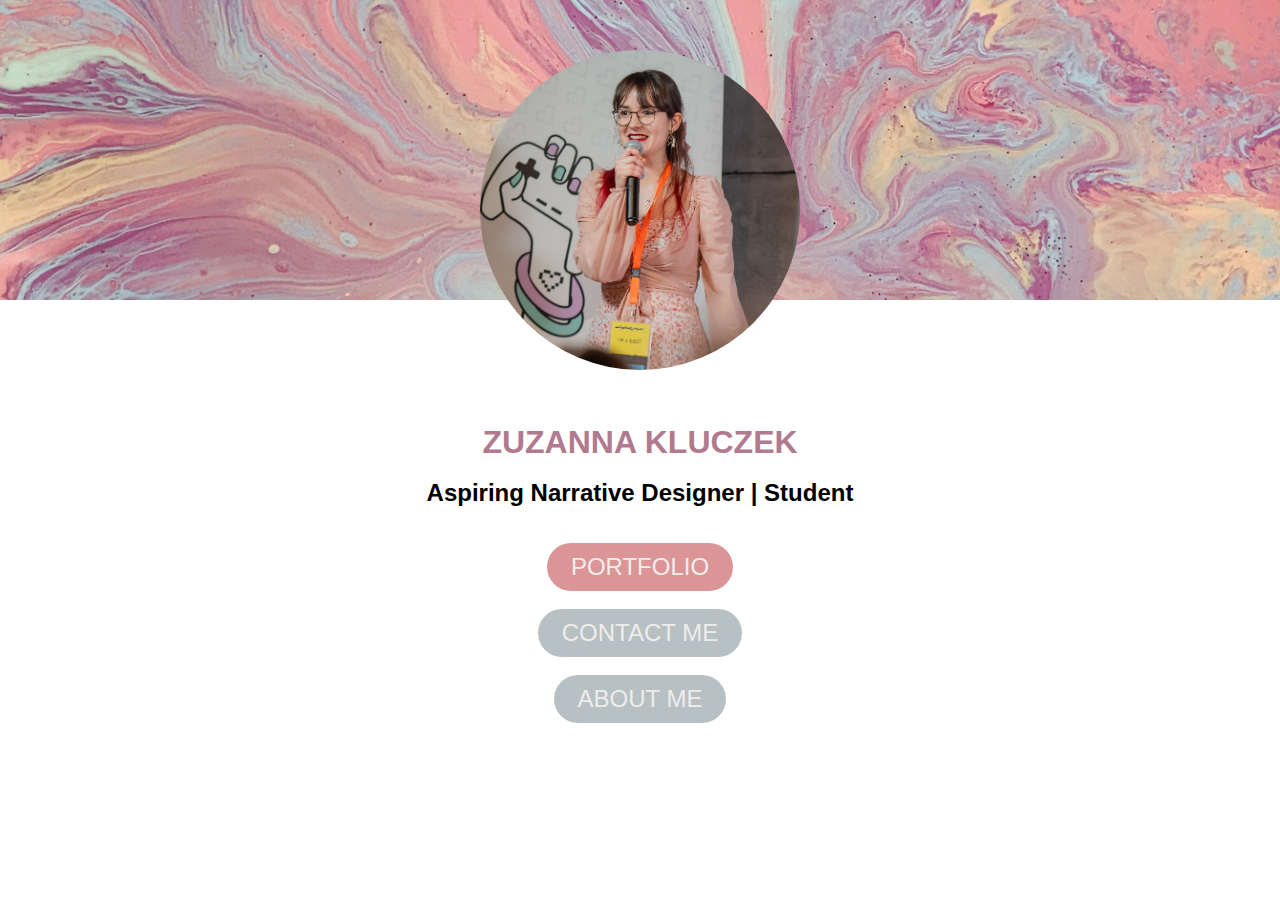
<file: index.html>
<!DOCTYPE html>
<html lang="pl">
    <head>
        <meta charset="utf-8" />
        <title>🌸 Zuzanna Kluczek 🌸</title>

        <meta http-equiv="X-Ua-Compatible" content="IE=edge,chrome=1" />
    <link rel="stylesheet" href="styl2.css" />
    </head>

    <body>

    

    <!--sekcja HERO-->

    <div class="hero">
        
    </div>
    
    <!-- sekcja PHOTO + HEADING MEET ME-->

    <img class="profile-pic" src="profile-pic.jpg" alt="My face :D" width="25%" height="25%"/>

    <!-- subsekcja CHANGE LANGUAGE TO POLISH-->

    <!-- <a class="polish-path-subpage" href="polish-page.html" alt="Polski">
        <svg width="512" height="512" viewBox="0 0 512 512" style="color:currentColor" xmlns="http://www.w3.org/2000/svg" class="h-full w-full">
            <rect width="512" height="512" x="0" y="0" rx="30" fill="transparent" stroke="transparent" stroke-width="0" stroke-opacity="100%" paint-order="stroke">
            </rect><svg width="69px" height="69px" viewBox="0 0 301 189" fill="currentColor" x="221.5" y="221.5" role="img" style="display:inline-block;vertical-align:middle" 
            xmlns="http://www.w3.org/2000/svg"><g fill="currentColor"><g fill="none"><path fill="#FFF" d="M.5.75h300v187.5H.5z"/><path fill="#DC143C" d="M.5 94.5h300v93.75H.5z"/></g></g></svg></svg>
    </a> -->

    <section class="basic-me">
        <div class="face">
        </br></br></br>
        <header class="header">
            <h1 class="main-heading">ZUZANNA KLUCZEK</h1></br>
            <h2 class="sub-heading">Aspiring Narrative Designer | Student</h2>
            </header>
    </section>

    </br></br>

    <a class="portfolio-path-subpage" href="portfolio-subpage.html"><button class="button-portfolio"> PORTFOLIO </button></a>
    
</br> 
    
    <a class="contact-path-subpage" href="contact-subpage.html"><button class="button-contact"> CONTACT ME </button></a>

</br> 
    
<a class="contact-path-subpage" href="about-me.html"><button class="button-contact"> ABOUT ME </button></a>



    </body>
</file>
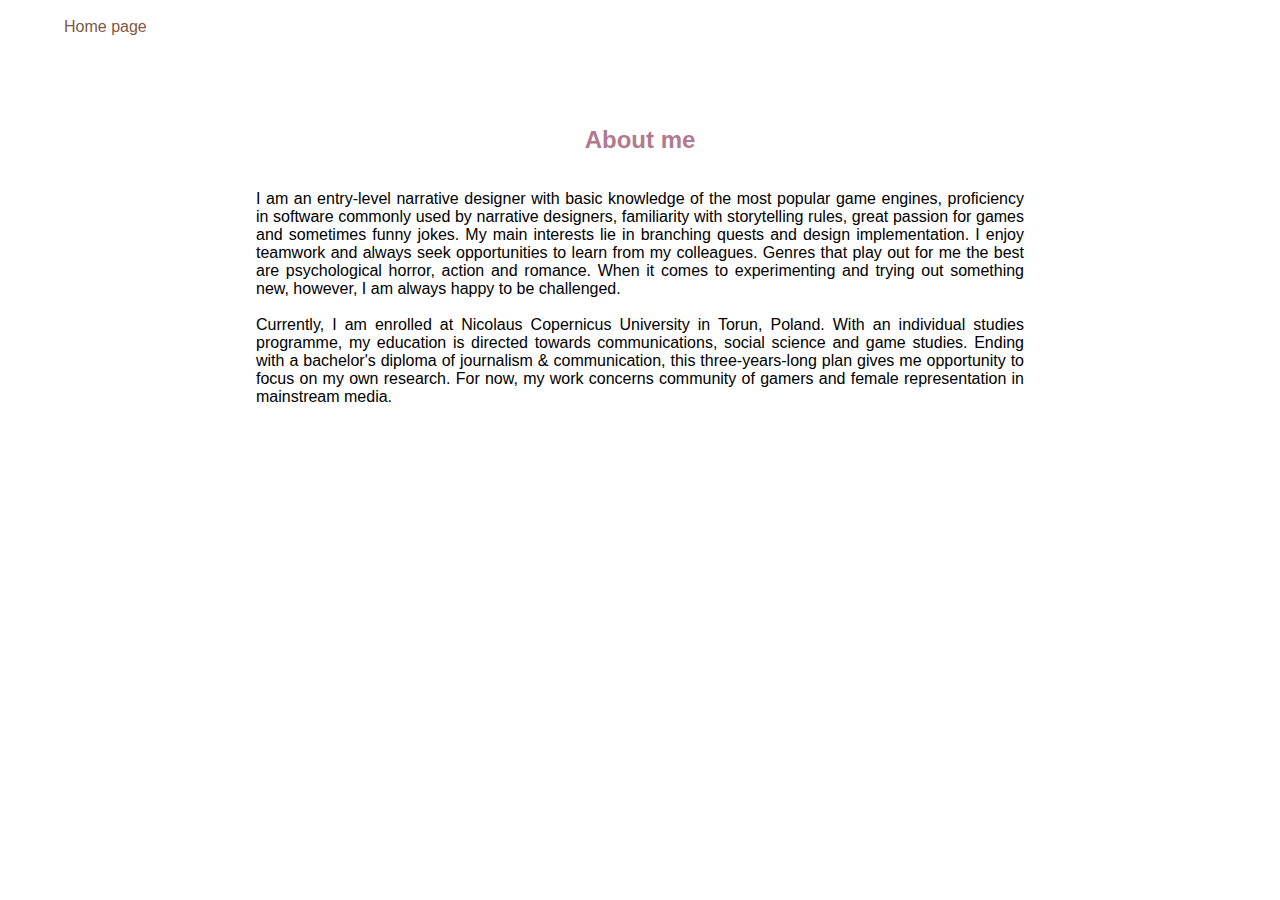
<file: about-me.html>
<!DOCTYPE html>
<html lang="pl">
    <head>
        <meta charset="utf-8" />
        <title>🌸 Portfolio 🌸</title>

        <meta http-equiv="X-Ua-Compatible" content="IE=edge,chrome=1" />
    <link rel="stylesheet" href="aboutme.css" />
    </head>

    <body>
    </br>
        <a class="to-home" href="index.html">Home page</a>

    </br></br></br></br></br></br>
        <header>
            <h1 class="title">About me</h1>
        </header>

    </br></br>
            <div class="about-text">
                I am an entry-level narrative designer with basic knowledge of the most popular game engines, proficiency in software commonly used by narrative designers, familiarity with 
                storytelling rules, great passion for games and sometimes funny jokes. My main interests lie in branching quests and design implementation. I enjoy teamwork and always seek 
                opportunities to learn from my colleagues. Genres that play out for me the best are psychological horror, action and romance. When it comes to experimenting and trying out something new, however, I am always
                happy to be challenged.  </br></br>
                Currently, I am enrolled at Nicolaus Copernicus University in Torun, Poland. With an individual studies programme, my education is directed towards communications, social science and game studies. Ending with a bachelor's diploma of journalism & communication, 
                this three-years-long plan gives me opportunity to focus on my own research. For now, my work concerns community of gamers and female representation in mainstream media. </br></br>
                
            </div>
        </div>
    </div>

    </body>
</file>
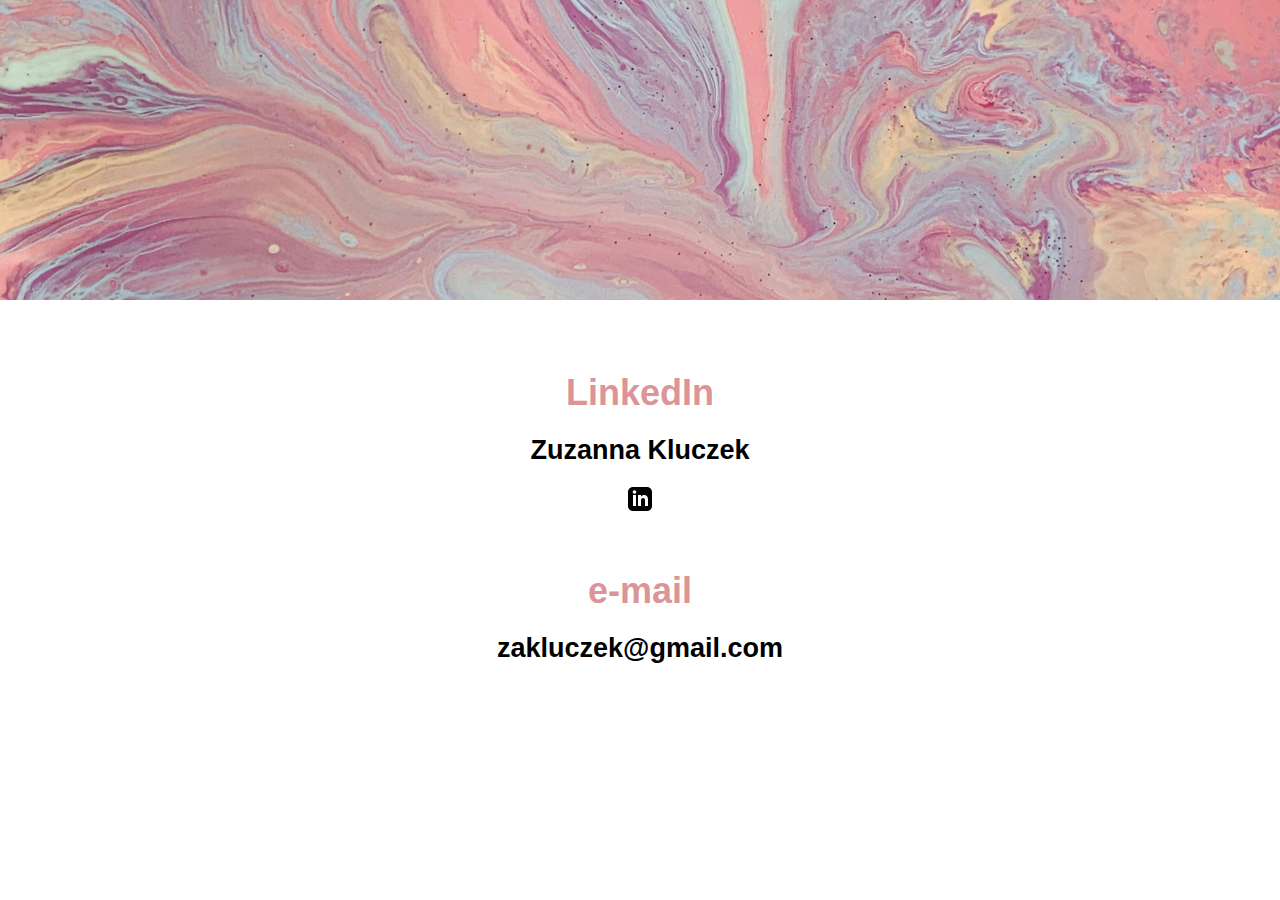
<file: contact-subpage.html>
<!DOCTYPE html>
<html lang="pl">
    <head>
        <meta charset="utf-8" />
        <title>🌸 Contact me 🌸</title>

        <meta http-equiv="X-Ua-Compatible" content="IE=edge,chrome=1" />
    <link rel="stylesheet" href="styl-contact.css" />
    </head>

    <body>
        <div class="hero">
        
        </div>
        </br></br></br></br>
        <header class="Linkedin">
            <h1 class="linkedin-name">LinkedIn</h1></br>
            <h2>Zuzanna Kluczek</h2>
            </br>
            <h3><a class="linkedin-path" href="https://www.linkedin.com/in/zuzanna-kluczek/">
                <svg xmlns="http://www.w3.org/2000/svg" width="24" height="24" viewBox="0 0 24 24"><path d="M19 0h-14c-2.761 0-5 2.239-5 5v14c0 2.761 2.239 5 5 5h14c2.762 
                0 5-2.239 5-5v-14c0-2.761-2.238-5-5-5zm-11 19h-3v-11h3v11zm-1.5-12.268c-.966 0-1.75-.79-1.75-1.764s.784-1.764 1.75-1.764 
                1.75.79 1.75 1.764-.783 1.764-1.75 1.764zm13.5 12.268h-3v-5.604c0-3.368-4-3.113-4 0v5.604h-3v-11h3v1.765c1.396-2.586 7-2.777 7 2.476v6.759z"/></svg>
                </a>
            </h3>
    </header></br></br></br>
    <header class="Mail">
        <h1 class="mail-name">e-mail</h1></br>
        <h2>zakluczek@gmail.com</h2>
        </br>
         
    </header>
 
    </body>
</html>
</file>
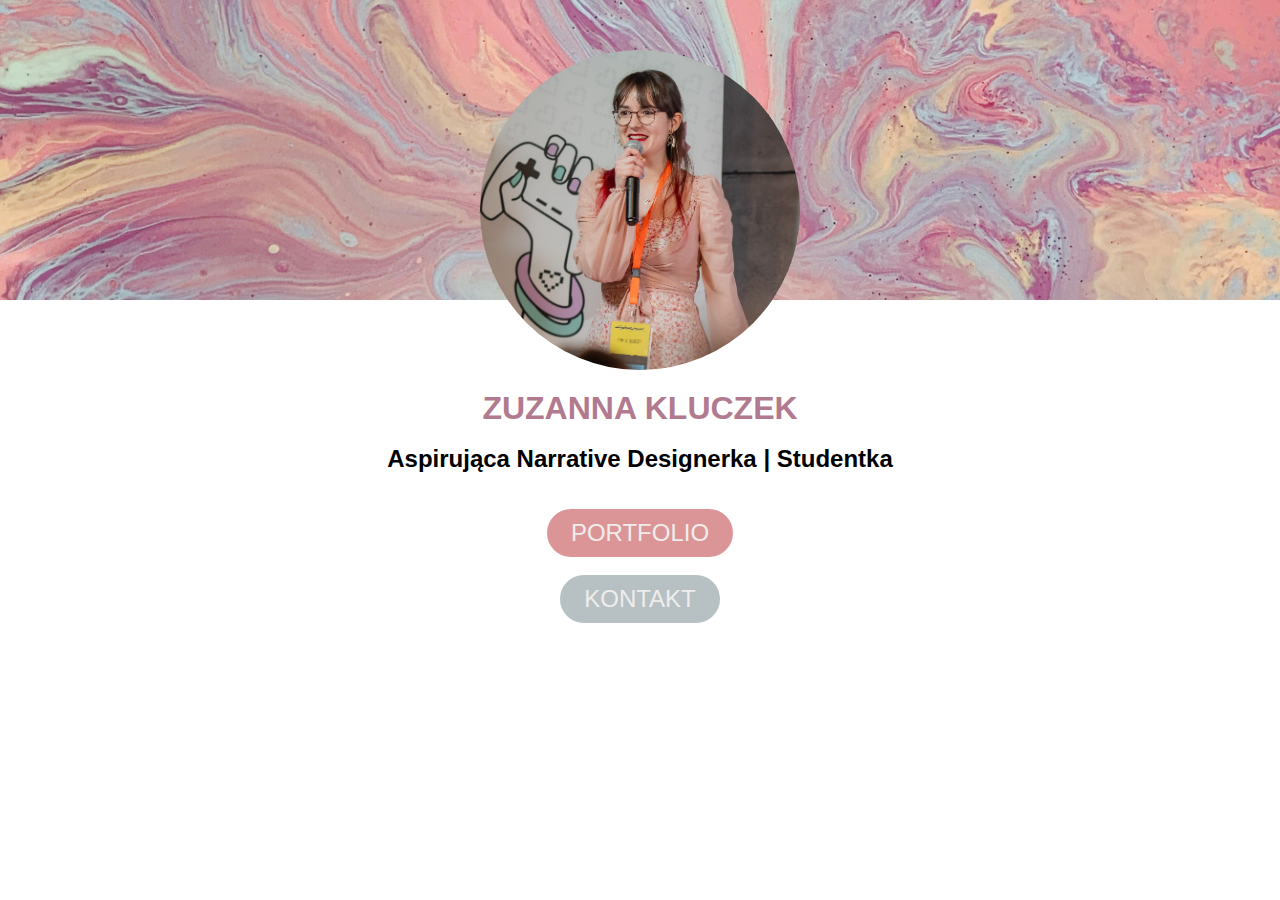
<file: polish-page.html>
<!DOCTYPE html>
<html lang="pl">
    <head>
        <meta charset="utf-8" />
        <title>🌸 Zuzanna Kluczek 🌸</title>

        <meta http-equiv="X-Ua-Compatible" content="IE=edge,chrome=1" />
    <link rel="stylesheet" href="styl2.css" />
    </head>

    <body>

    

    <!--sekcja HERO-->

    <div class="hero">
        
    </div>
    
    <!-- sekcja PHOTO + HEADING MEET ME-->

    <img class="profile-pic" src="profile-pic.jpg" alt="My face :D" width="25%" height="25%"/>

    <!-- subsekcja CHANGE LANGUAGE TO POLISH-->

    <a class="polish-path-subpage" href="index.html" alt="English">
        <svg width="512" height="512" viewBox="0 0 512 512" style="color:currentColor" xmlns="http://www.w3.org/2000/svg" class="h-full w-full"><rect width="512" height="512" 
            x="0" y="0" rx="30" fill="transparent" stroke="transparent" stroke-width="0" stroke-opacity="100%" paint-order="stroke"></rect><svg width="69px" height="69px" viewBox="0 0 301 151" 
            fill="currentColor" x="221.5" y="221.5" role="img" style="display:inline-block;vertical-align:middle" xmlns="http://www.w3.org/2000/svg"><g fill="currentColor"><g fill="none">
                <path fill="#FFF" d="M.5.5h299.843v149.983H.5z"/><path fill="#CF142B" d="M135.428 90.444v60.039h29.988V90.444h134.928V60.46H165.416V.5h-29.988v59.96H.5v29.984z"/>
                <path fill="#00247D" d="M175.415 49.049V.5h97.08zm0 52.884v48.55h97.08zm-49.987 0v48.55H28.349zm0-52.884V.5H28.349zM.501 14.442v36.051h72.087zm299.842 0v36.051h-72.087zm0 
                122.099V100.49h-72.087zm-299.842 0V100.49h72.087z"/><path fill="#CF142B" d="M300.343.5h-16.654L183.9 50.493h16.654L300.5.5m-183.557 99.987h-16.654L.5 150.48h16.654l99.946-49.993M83.768 
                50.532h16.653L.5.5v8.385zm133.255 49.936h-16.654L300.29 150.5v-8.385z"/></g></g></svg></svg>
    </a>

    <section class="basic-me">
        <div class="face">
        </br></br></br></br></br></br></br></br></br></br></br></br></br>
        <header class="header">
            <h1 class="main-heading">ZUZANNA KLUCZEK</h1></br>
            <h2 class="sub-heading">Aspirująca Narrative Designerka | Studentka</h2>
            </header>
    </section>

    </br></br>

    <a class="portfolio-path-subpage" href="portfolio-subpage-polish.html"><button class="button-portfolio">PORTFOLIO</button></a>
    
</br> 
    
    <a class="contact-path-subpage" href="contact-subpage.html"><button class="button-contact">KONTAKT</button></a>



    </body>
</file>
<file: styl2.css>
/* HEADER */
.hero {
    padding: 0;
    background-image: url("pexels-didsss-3953124.jpg");
    width: 100%;
    margin: 0;
    height: 300px;
    background-repeat: no-repeat;
    background-size: cover;
    background-position: center;
  }

* {

  margin: 0;
  padding: 0;
}

.profile-pic {
  border-radius: 50%;
  display: block;
  margin-left: auto;
  margin-right: auto;
  margin-top: -250px;
  z-index: 1;
}

.main-heading {
    text-align: center;
    font-family: arial;
    font-size: xx-large;
    color: #B17A8F;

  }
.sub-heading {
  text-align: center;
  font-family: arial;
}

/* BUTTONS */

.portfolio-path-subpage {
  text-decoration: none;

}

.contact-path-subpage {
  text-decoration: none;
}

.button-portfolio {
  display: block;
  text-align: center;
  text-decoration: none;
  font-size: 14px;
  font-family: arial;
  text-transform: uppercase;
  background-color: #DC9597;
  color: #EFEDEC;
  padding-top: 10px;
  padding-bottom: 10px;
  padding-left: 24px;
  padding-right: 24px;
  border-radius: 28px;
  font-size: x-large;
  border: none;
  margin: auto;
}

.button-portfolio:hover{
  background-color:#E69D71;
  transition: 1s;
  color: #974665;
}

.button-contact {
  display: block;
  text-align: center;
  font-size: 14px;
  font-family: arial;
  text-transform: uppercase;
  background-color: #B7C0C2;
  color: #EFEDEC;
  padding-top: 10px;
  padding-bottom: 10px;
  padding-left: 24px;
  padding-right: 24px;
  border-radius: 28px;
  font-size: x-large;
  text-decoration: none;
  border: none;
  margin: auto;
}

.button-contact:hover{
  background-color:#E69D71;
  transition: 1s;
  color: #974665;
}

/*change language to polish */

.polish-path-subpage {
  display: block;
  margin-left: -10%;
  margin-top: -730px;
  z-index: 1;
}
</file>
<file: aboutme.css>
* {

    margin: 0;
    padding: 0;
  }

  .to-home {
    margin-left: 5%;
    color:#815743;
    font-family: Arial;
    text-decoration: none;
    margin-top: 40%;
  }

  .to-home:hover{
    transition: 0.5s;
    color: #E69D71;
}

.title {
    text-align: center;
    color:#B17A8F;
    font-family: Arial;
    text-decoration: none;
    font-size: x-large;
}

.about-text {
    font-family: Arial;
    text-decoration: none;
    margin-left: 20%;
    margin-right: 20%;
    text-align: justify;
}

.evr {
    display: flex;
    align-items: center;
}
</file>
<file: styl-contact.css>
.hero {
    padding: 0;
    background-image: url("pexels-didsss-3953124.jpg");
    width: 100%;
    margin: 0;
    height: 300px;
    background-repeat: no-repeat;
    background-size: cover;
    background-position: center;
  }

* {

  margin: 0;
  padding: 0;
}

.Linkedin{
    text-align: center;
    font-family: arial;
    font-size: large;
}

.linkedin-name{
    color:#DC9597
}

.mail-name{
    color:#DC9597
}

.Mail{
    text-align: center;
    font-family: arial;
    font-size: large;
}
</file>
